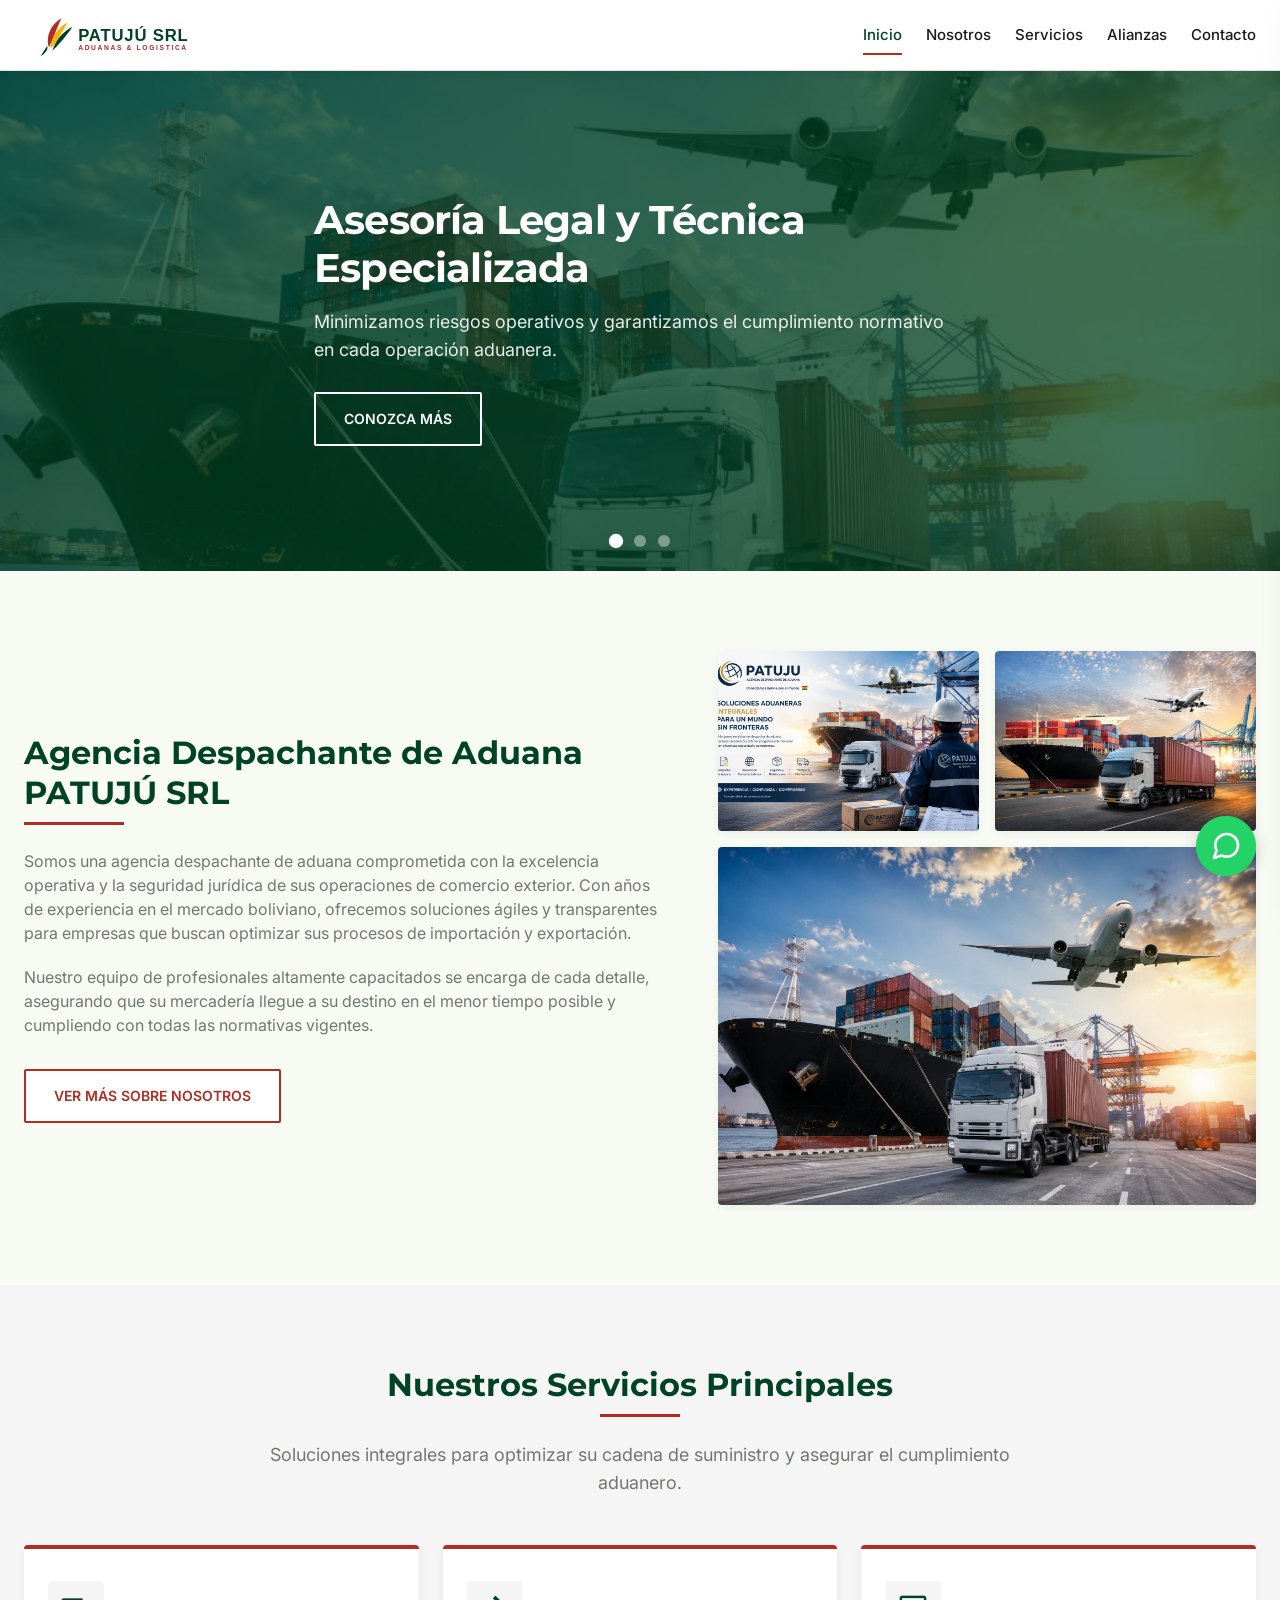
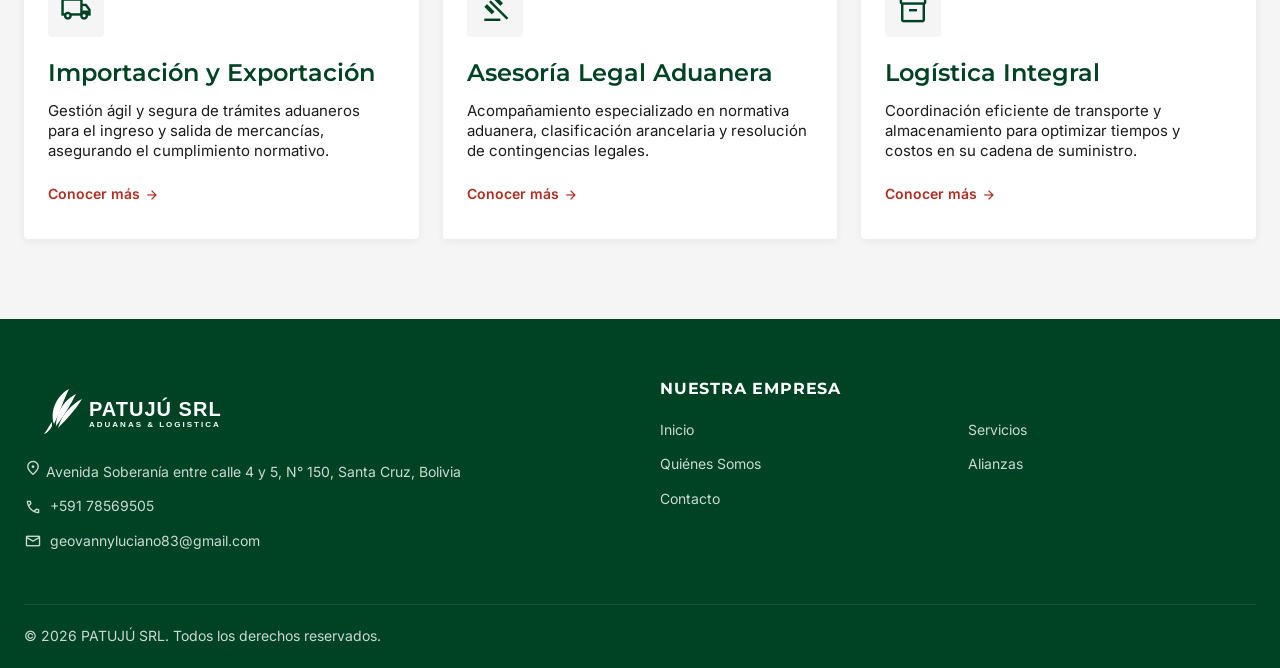
<file: index.html>
<!DOCTYPE html>
<html lang="es">
<head>
  <meta charset="UTF-8">
  <meta name="viewport" content="width=device-width, initial-scale=1.0">
  <title>Agencia Despachante de Aduana PATUJÚ SRL</title>
  <meta name="description" content="Agencia despachante de aduana en Bolivia. Ofrecemos asesoría legal y técnica especializada, trámites de importación y exportación, y logística integral.">
  <link rel="icon" href="assets/logo.svg" type="image/svg+xml">
  <!-- Stylesheets -->
  <link rel="stylesheet" href="css/styles.css">
</head>
<body>

  <!-- Sticky Header -->
  <header class="header-wrapper">
    <div class="container header-container">
      <a href="index.html" class="logo-link" id="header-logo-link">
        <img src="assets/logo.svg" alt="Logo PATUJÚ SRL" class="logo-img">
      </a>
      
      <!-- Desktop Navigation -->
      <nav class="desktop-nav" aria-label="Navegación principal">
        <a href="index.html" class="nav-link active">Inicio</a>
        <a href="nosotros.html" class="nav-link">Nosotros</a>
        <a href="servicios.html" class="nav-link">Servicios</a>
        <a href="alianzas.html" class="nav-link">Alianzas</a>


        <a href="contacto.html" class="nav-link">Contacto</a>
      </nav>

      <!-- Hamburger Button (Mobile) -->
      <button class="hamburger-btn" id="hamburger-btn" aria-label="Abrir menú de navegación" aria-controls="mobile-drawer">
        <span class="material-symbols-outlined">menu</span>
      </button>
    </div>
  </header>

  <!-- Mobile Menu Drawer -->
  <div class="drawer-overlay" id="drawer-overlay"></div>
  <div class="mobile-menu-drawer" id="mobile-drawer" aria-label="Navegación móvil">
    <a href="index.html" class="mobile-nav-link active">Inicio</a>
    <a href="nosotros.html" class="mobile-nav-link">Nosotros</a>
    <a href="servicios.html" class="mobile-nav-link">Servicios</a>
    <a href="alianzas.html" class="mobile-nav-link">Alianzas</a>


    <a href="contacto.html" class="mobile-nav-link">Contacto</a>
  </div>

  <!-- Hero Slider Section -->
  <section class="hero-slider" aria-label="Galería de servicios principales">
    <!-- Slide 1 -->
    <div class="slide active">
      <div class="slide-bg" style="background-image: url('assets/user_img_1.jpg')"></div>
      <div class="slide-overlay"></div>
      <div class="container slide-content">
        <h2 class="headline-xl">Asesoría Legal y Técnica Especializada</h2>
        <p class="body-lg">Minimizamos riesgos operativos y garantizamos el cumplimiento normativo en cada operación aduanera.</p>
        <a href="nosotros.html" class="btn btn-secondary" style="border-color: white; color: white; background: transparent;">CONOZCA MÁS</a>
      </div>
    </div>
    <!-- Slide 2 -->
    <div class="slide">
      <div class="slide-bg" style="background-image: url('assets/user_img_2.jpg')"></div>
      <div class="slide-overlay"></div>
      <div class="container slide-content">
        <h2 class="headline-xl">Despachos Aduaneros Eficientes</h2>
        <p class="body-lg">Optimizamos sus tiempos de importación y exportación en aduana con total seguridad y transparencia.</p>
        <a href="servicios.html" class="btn btn-primary">VER SERVICIOS</a>
      </div>
    </div>
    <!-- Slide 3 -->
    <div class="slide">
      <div class="slide-bg" style="background-image: url('assets/user_img_3.jpg')"></div>
      <div class="slide-overlay"></div>
      <div class="container slide-content">
        <h2 class="headline-xl">Logística Global Sin Fronteras</h2>
        <p class="body-lg">Conectamos el mercado boliviano con los principales puertos internacionales y corredores logísticos.</p>
        <a href="contacto.html" class="btn btn-green">SOLICITAR COTIZACIÓN</a>
      </div>
    </div>

    <!-- Slider Indicator Dots -->
    <div class="slider-dots">
      <span class="dot active" aria-label="Mostrar diapositiva 1"></span>
      <span class="dot" aria-label="Mostrar diapositiva 2"></span>
      <span class="dot" aria-label="Mostrar diapositiva 3"></span>
    </div>
  </section>

  <!-- Welcome Section -->
  <section class="section scroll-fade">
    <div class="container welcome-grid">
      <div class="welcome-text">
        <h2 class="headline-lg">Agencia Despachante de Aduana PATUJÚ SRL</h2>
        <p class="body-md">Somos una agencia despachante de aduana comprometida con la excelencia operativa y la seguridad jurídica de sus operaciones de comercio exterior. Con años de experiencia en el mercado boliviano, ofrecemos soluciones ágiles y transparentes para empresas que buscan optimizar sus procesos de importación y exportación.</p>
        <p class="body-md">Nuestro equipo de profesionales altamente capacitados se encarga de cada detalle, asegurando que su mercadería llegue a su destino en el menor tiempo posible y cumpliendo con todas las normativas vigentes.</p>
        <a href="nosotros.html" class="btn btn-secondary" style="margin-top: 12px;">VER MÁS SOBRE NOSOTROS</a>
      </div>
      <div class="welcome-images">
        <div class="welcome-img-square">
          <img src="assets/user_img_4.jpg" alt="Carga siendo subida por montacargas a camión de transporte">
        </div>
        <div class="welcome-img-square">
          <img src="assets/user_img_5.jpg" alt="Buque de contenedores en puerto aduanero">
        </div>
        <div class="welcome-img-wide">
          <img src="assets/user_img_1.jpg" alt="Avión de carga, buque de contenedores y camiones con logo de Patujú SRL">
        </div>
      </div>
    </div>
  </section>

  <!-- Main Services Cards Section -->
  <section class="section-alt scroll-fade">
    <div class="container">
      <div class="section-header">
        <h2 class="headline-lg">Nuestros Servicios Principales</h2>
        <p class="body-lg" style="margin-top: 8px;">Soluciones integrales para optimizar su cadena de suministro y asegurar el cumplimiento aduanero.</p>
      </div>

      <div class="card-grid">
        <!-- Card 1 -->
        <article class="card">
          <div class="card-icon-container">
            <span class="material-symbols-outlined" style="font-size: 32px;">local_shipping</span>
          </div>
          <h3 class="headline-md card-title">Importación y Exportación</h3>
          <p class="body-sm card-text">Gestión ágil y segura de trámites aduaneros para el ingreso y salida de mercancías, asegurando el cumplimiento normativo.</p>
          <a href="servicios.html#importacion" class="card-link">Conocer más <span class="material-symbols-outlined" style="font-size: 16px; vertical-align: middle;">arrow_forward</span></a>
        </article>

        <!-- Card 2 -->
        <article class="card">
          <div class="card-icon-container">
            <span class="material-symbols-outlined" style="font-size: 32px;">gavel</span>
          </div>
          <h3 class="headline-md card-title">Asesoría Legal Aduanera</h3>
          <p class="body-sm card-text">Acompañamiento especializado en normativa aduanera, clasificación arancelaria y resolución de contingencias legales.</p>
          <a href="servicios.html#asesoria" class="card-link">Conocer más <span class="material-symbols-outlined" style="font-size: 16px; vertical-align: middle;">arrow_forward</span></a>
        </article>

        <!-- Card 3 -->
        <article class="card">
          <div class="card-icon-container">
            <span class="material-symbols-outlined" style="font-size: 32px;">inventory_2</span>
          </div>
          <h3 class="headline-md card-title">Logística Integral</h3>
          <p class="body-sm card-text">Coordinación eficiente de transporte y almacenamiento para optimizar tiempos y costos en su cadena de suministro.</p>
          <a href="servicios.html#logistica" class="card-link">Conocer más <span class="material-symbols-outlined" style="font-size: 16px; vertical-align: middle;">arrow_forward</span></a>
        </article>
      </div>
    </div>
  </section>

  <!-- Footer -->
  <footer class="footer">
    <div class="container">
      <div class="footer-top">
        <div class="footer-info">
          <img src="assets/logo.svg" alt="Logo Blanco PATUJÚ SRL" class="footer-logo">
          <p><a href="https://maps.app.goo.gl/9SG8AZ3uUWmzRQrz8" target="_blank" style="color: inherit; text-decoration: none;" class="hover:underline"><span class="material-symbols-outlined" style="font-size: 18px;">location_on</span> Avenida Soberanía entre calle 4 y 5, N° 150, Santa Cruz, Bolivia</a></p>
          <p><span class="material-symbols-outlined" style="font-size: 18px;">call</span> +591 78569505</p>
          <p><span class="material-symbols-outlined" style="font-size: 18px;">mail</span> geovannyluciano83@gmail.com</p>
        </div>
        <div class="footer-links">
          <h4>Nuestra Empresa</h4>
          <div class="footer-link-grid">
            <a href="index.html" class="footer-link">Inicio</a>
            <a href="servicios.html" class="footer-link">Servicios</a>
            <a href="nosotros.html" class="footer-link">Quiénes Somos</a>
            <a href="alianzas.html" class="footer-link">Alianzas</a>

            <a href="contacto.html" class="footer-link">Contacto</a>
          </div>
        </div>
      </div>
      <div class="footer-bottom">
        <p>&copy; 2026 PATUJÚ SRL. Todos los derechos reservados.</p>
        <div style="display: flex; gap: 20px;">


        </div>
      </div>
    </div>
  </footer>

  <!-- Floating WhatsApp Widget -->
  <a href="https://wa.me/59178569505?text=Hola%20PATUJ%C3%9A%20SRL%2C%20me%20gustar%C3%ADa%20solicitar%20asesor%C3%ADa%20y%20cotizaci%C3%B3n%20para%20mis%20operaciones%20log%C3%ADsticas." target="_blank" class="whatsapp-float" id="whatsapp-btn" aria-label="Contactar por WhatsApp corporativo">
    <div class="whatsapp-pulse"></div>
    <svg xmlns="http://www.w3.org/2000/svg" width="32" height="32" viewBox="0 0 24 24" fill="none" stroke="currentColor" stroke-width="2" stroke-linecap="round" stroke-linejoin="round"><path d="M21 11.5a8.38 8.38 0 0 1-.9 3.8 8.5 8.5 0 0 1-7.6 4.7 8.38 8.38 0 0 1-3.8-.9L3 21l1.9-5.7a8.38 8.38 0 0 1-.9-3.8 8.5 8.5 0 0 1 4.7-7.6 8.38 8.38 0 0 1 3.8-.9h.5a8.48 8.48 0 0 1 8 8v.5z"/></svg>
  </a>

  <!-- JavaScript Files -->
  <script src="js/main.js"></script>
  <script src="js/carousel.js"></script>
</body>
</html>
</file>
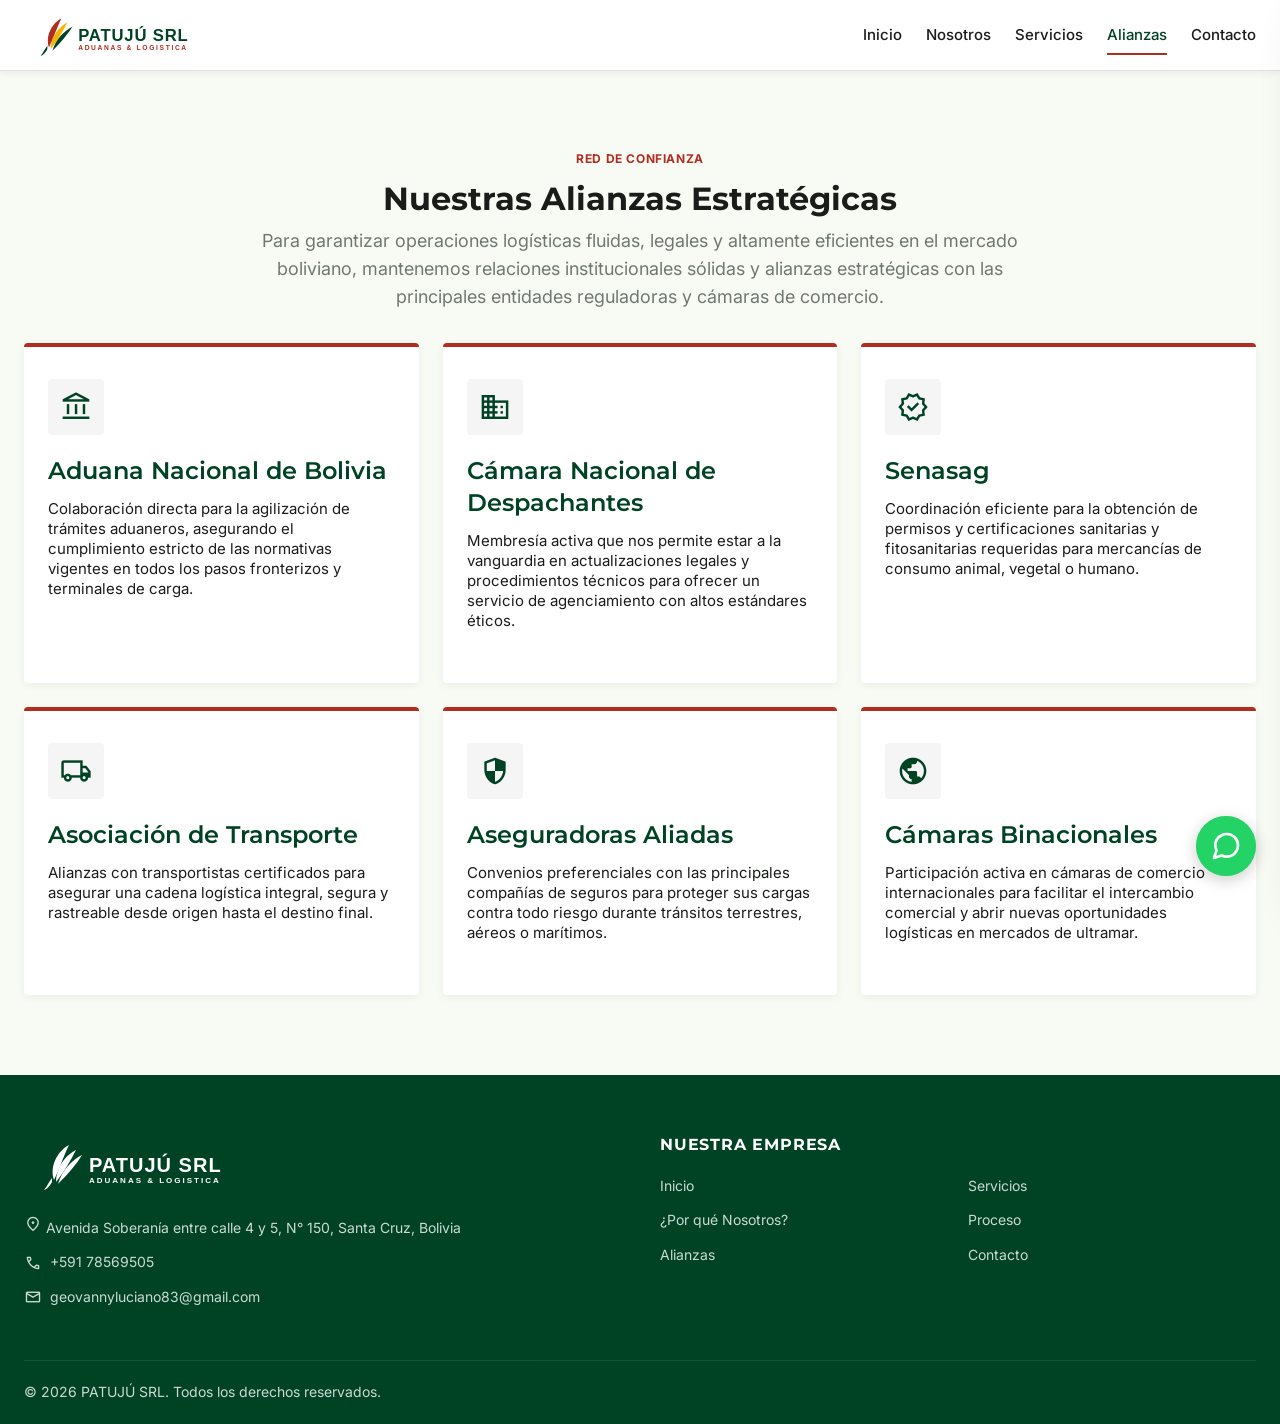
<file: alianzas.html>
<!DOCTYPE html>
<html lang="es">
<head>
  <meta charset="UTF-8">
  <meta name="viewport" content="width=device-width, initial-scale=1.0">
  <title>Agencia Despachante de Aduana PATUJÚ SRL</title>
  <meta name="description" content="Red de confianza de PATUJÚ SRL. Mantenemos relaciones institucionales sólidas con la Aduana Nacional, cámaras de comercio y aseguradoras para su logística en Bolivia.">
  <link rel="icon" href="assets/logo.svg" type="image/svg+xml">
  <!-- Stylesheets -->
  <link rel="stylesheet" href="css/styles.css">
</head>
<body>

  <!-- Sticky Header -->
  <header class="header-wrapper">
    <div class="container header-container">
      <a href="index.html" class="logo-link">
        <img src="assets/logo.svg" alt="Logo PATUJÚ SRL" class="logo-img">
      </a>
      
      <!-- Desktop Navigation -->
      <nav class="desktop-nav" aria-label="Navegación principal">
        <a href="index.html" class="nav-link">Inicio</a>
        <a href="nosotros.html" class="nav-link">Nosotros</a>
        <a href="servicios.html" class="nav-link">Servicios</a>
        <a href="alianzas.html" class="nav-link active">Alianzas</a>


        <a href="contacto.html" class="nav-link">Contacto</a>
      </nav>

      <!-- Hamburger Button (Mobile) -->
      <button class="hamburger-btn" id="hamburger-btn" aria-label="Abrir menú de navegación" aria-controls="mobile-drawer">
        <span class="material-symbols-outlined">menu</span>
      </button>
    </div>
  </header>

  <!-- Mobile Menu Drawer -->
  <div class="drawer-overlay" id="drawer-overlay"></div>
  <div class="mobile-menu-drawer" id="mobile-drawer" aria-label="Navegación móvil">
    <a href="index.html" class="mobile-nav-link">Inicio</a>
    <a href="nosotros.html" class="mobile-nav-link">Nosotros</a>
    <a href="servicios.html" class="mobile-nav-link">Servicios</a>
    <a href="alianzas.html" class="mobile-nav-link active">Alianzas</a>


    <a href="contacto.html" class="mobile-nav-link">Contacto</a>
  </div>

  <!-- Alliances Section -->
  <section class="section scroll-fade">
    <div class="container">
      <div class="section-header" style="margin-bottom: 32px;">
        <span class="label-bold" style="color: var(--secondary); display: block; margin-bottom: 12px; font-weight: 700;">Red de Confianza</span>
        <h1 class="headline-lg">Nuestras Alianzas Estratégicas</h1>
        <p class="body-lg" style="margin-top: 8px;">Para garantizar operaciones logísticas fluidas, legales y altamente eficientes en el mercado boliviano, mantenemos relaciones institucionales sólidas y alianzas estratégicas con las principales entidades reguladoras y cámaras de comercio.</p>
      </div>

      <!-- Alliance Cards Grid (6 items) -->
      <div class="card-grid" style="margin-top: 24px;">
        
        <!-- Card 1: Aduana -->
        <article class="card">
          <div class="card-icon-container">
            <span class="material-symbols-outlined" style="font-size: 32px;">account_balance</span>
          </div>
          <h3 class="headline-md card-title">Aduana Nacional de Bolivia</h3>
          <p class="body-sm card-text">Colaboración directa para la agilización de trámites aduaneros, asegurando el cumplimiento estricto de las normativas vigentes en todos los pasos fronterizos y terminales de carga.</p>
        </article>

        <!-- Card 2: CNDA -->
        <article class="card">
          <div class="card-icon-container">
            <span class="material-symbols-outlined" style="font-size: 32px;">domain</span>
          </div>
          <h3 class="headline-md card-title">Cámara Nacional de Despachantes</h3>
          <p class="body-sm card-text">Membresía activa que nos permite estar a la vanguardia en actualizaciones legales y procedimientos técnicos para ofrecer un servicio de agenciamiento con altos estándares éticos.</p>
        </article>

        <!-- Card 3: Senasag -->
        <article class="card">
          <div class="card-icon-container">
            <span class="material-symbols-outlined" style="font-size: 32px;">verified</span>
          </div>
          <h3 class="headline-md card-title">Senasag</h3>
          <p class="body-sm card-text">Coordinación eficiente para la obtención de permisos y certificaciones sanitarias y fitosanitarias requeridas para mercancías de consumo animal, vegetal o humano.</p>
        </article>

        <!-- Card 4: Transporte -->
        <article class="card">
          <div class="card-icon-container">
            <span class="material-symbols-outlined" style="font-size: 32px;">local_shipping</span>
          </div>
          <h3 class="headline-md card-title">Asociación de Transporte</h3>
          <p class="body-sm card-text">Alianzas con transportistas certificados para asegurar una cadena logística integral, segura y rastreable desde origen hasta el destino final.</p>
        </article>

        <!-- Card 5: Aseguradoras -->
        <article class="card">
          <div class="card-icon-container">
            <span class="material-symbols-outlined" style="font-size: 32px;">security</span>
          </div>
          <h3 class="headline-md card-title">Aseguradoras Aliadas</h3>
          <p class="body-sm card-text">Convenios preferenciales con las principales compañías de seguros para proteger sus cargas contra todo riesgo durante tránsitos terrestres, aéreos o marítimos.</p>
        </article>

        <!-- Card 6: Camaras Binacionales -->
        <article class="card">
          <div class="card-icon-container">
            <span class="material-symbols-outlined" style="font-size: 32px;">public</span>
          </div>
          <h3 class="headline-md card-title">Cámaras Binacionales</h3>
          <p class="body-sm card-text">Participación activa en cámaras de comercio internacionales para facilitar el intercambio comercial y abrir nuevas oportunidades logísticas en mercados de ultramar.</p>
        </article>

      </div>
    </div>
  </section>

  <!-- Footer -->
  <footer class="footer">
    <div class="container">
      <div class="footer-top">
        <div class="footer-info">
          <img src="assets/logo.svg" alt="Logo Blanco PATUJÚ SRL" class="footer-logo">
          <p><a href="https://maps.app.goo.gl/9SG8AZ3uUWmzRQrz8" target="_blank" style="color: inherit; text-decoration: none;" class="hover:underline"><span class="material-symbols-outlined" style="font-size: 18px;">location_on</span> Avenida Soberanía entre calle 4 y 5, N° 150, Santa Cruz, Bolivia</a></p>
          <p><span class="material-symbols-outlined" style="font-size: 18px;">call</span> +591 78569505</p>
          <p><span class="material-symbols-outlined" style="font-size: 18px;">mail</span> geovannyluciano83@gmail.com</p>
        </div>
        <div class="footer-links">
          <h4>Nuestra Empresa</h4>
          <div class="footer-link-grid">
            <a href="index.html" class="footer-link">Inicio</a>
            <a href="servicios.html" class="footer-link">Servicios</a>
            <a href="nosotros.html" class="footer-link">¿Por qué Nosotros?</a>
            <a href="nosotros.html" class="footer-link">Proceso</a>
            <a href="alianzas.html" class="footer-link">Alianzas</a>

            <a href="contacto.html" class="footer-link">Contacto</a>
          </div>
        </div>
      </div>
      <div class="footer-bottom">
        <p>&copy; 2026 PATUJÚ SRL. Todos los derechos reservados.</p>
        <div style="display: flex; gap: 20px;">


        </div>
      </div>
    </div>
  </footer>

  <!-- Floating WhatsApp Widget -->
  <a href="https://wa.me/59178569505?text=Hola%20PATUJ%C3%9A%20SRL%2C%20me%20gustar%C3%ADa%20solicitar%20asesor%C3%ADa%20y%20cotizaci%C3%B3n%20para%20mis%20operaciones%20log%C3%ADsticas." target="_blank" class="whatsapp-float" id="whatsapp-btn" aria-label="Contactar por WhatsApp corporativo">
    <div class="whatsapp-pulse"></div>
    <svg xmlns="http://www.w3.org/2000/svg" width="32" height="32" viewBox="0 0 24 24" fill="none" stroke="currentColor" stroke-width="2" stroke-linecap="round" stroke-linejoin="round"><path d="M21 11.5a8.38 8.38 0 0 1-.9 3.8 8.5 8.5 0 0 1-7.6 4.7 8.38 8.38 0 0 1-3.8-.9L3 21l1.9-5.7a8.38 8.38 0 0 1-.9-3.8 8.5 8.5 0 0 1 4.7-7.6 8.38 8.38 0 0 1 3.8-.9h.5a8.48 8.48 0 0 1 8 8v.5z"/></svg>
  </a>

  <!-- JavaScript Files -->
  <script src="js/main.js"></script>
</body>
</html>
</file>
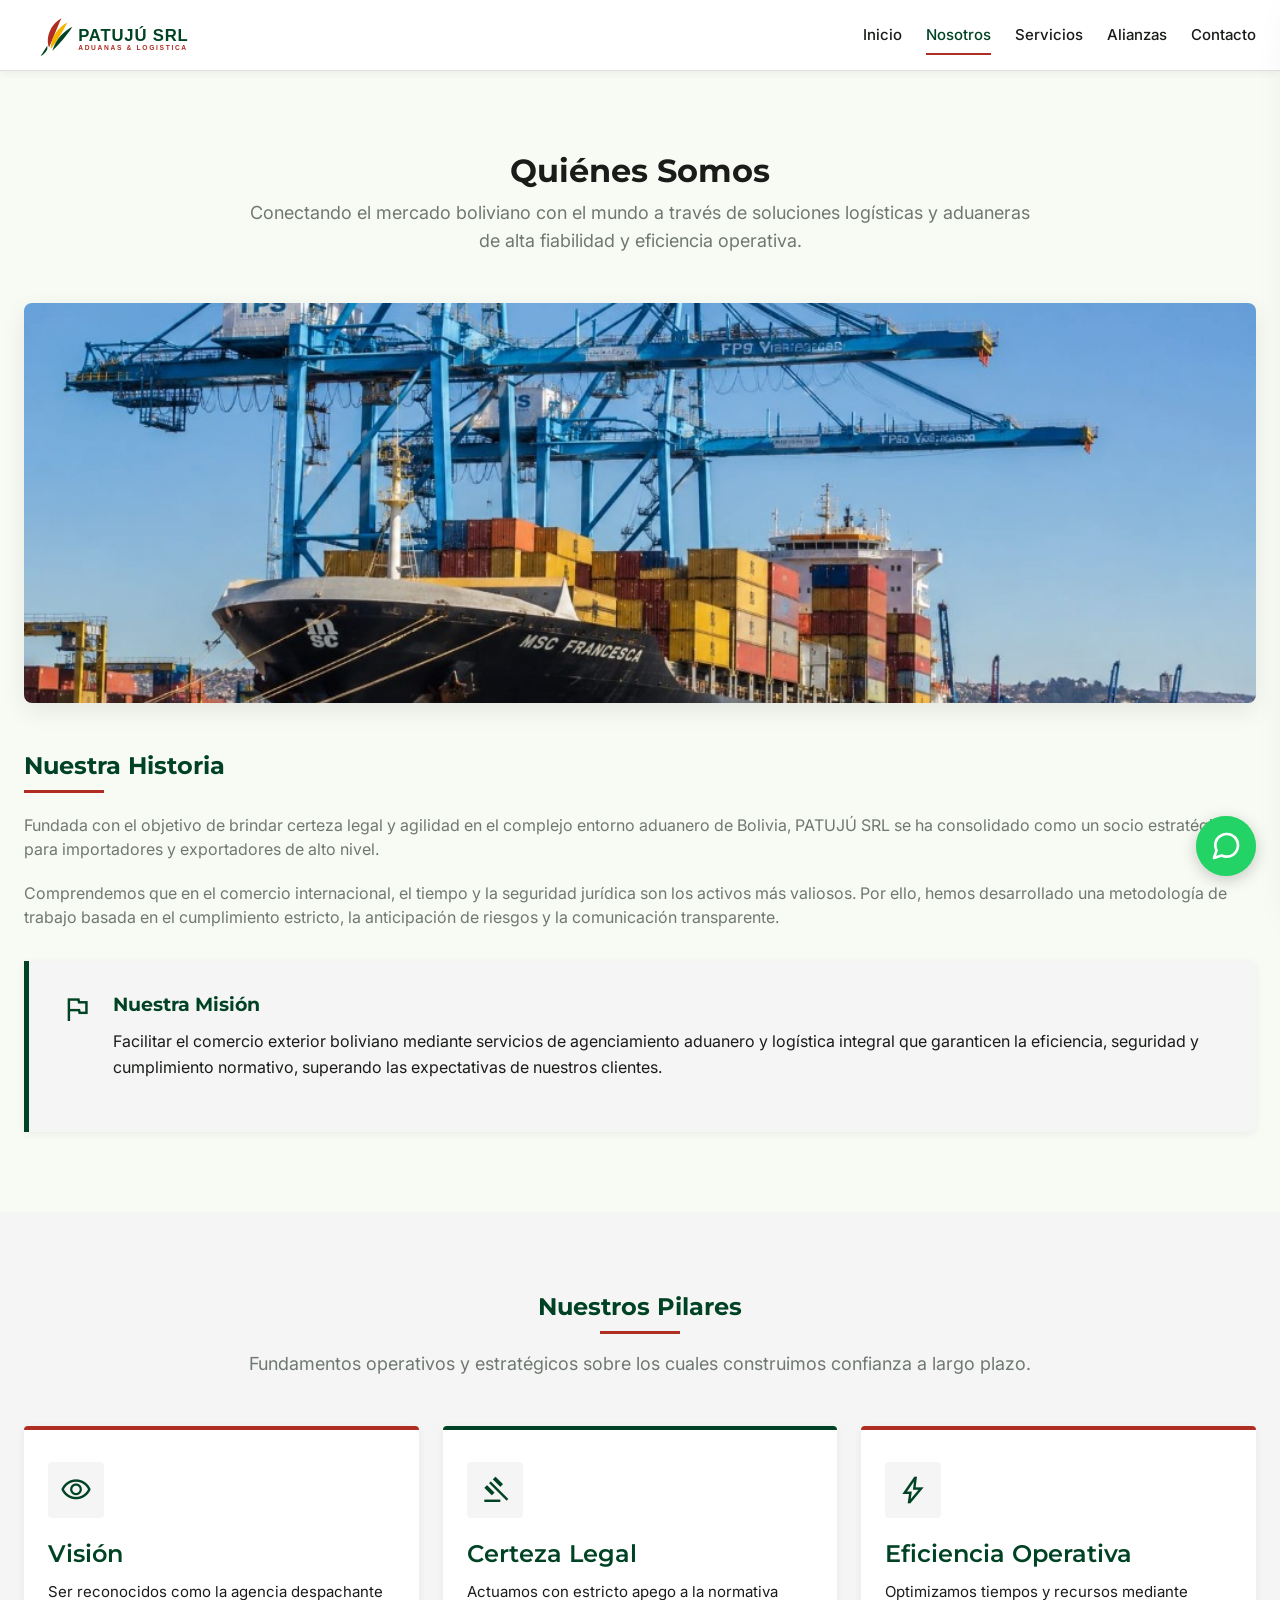
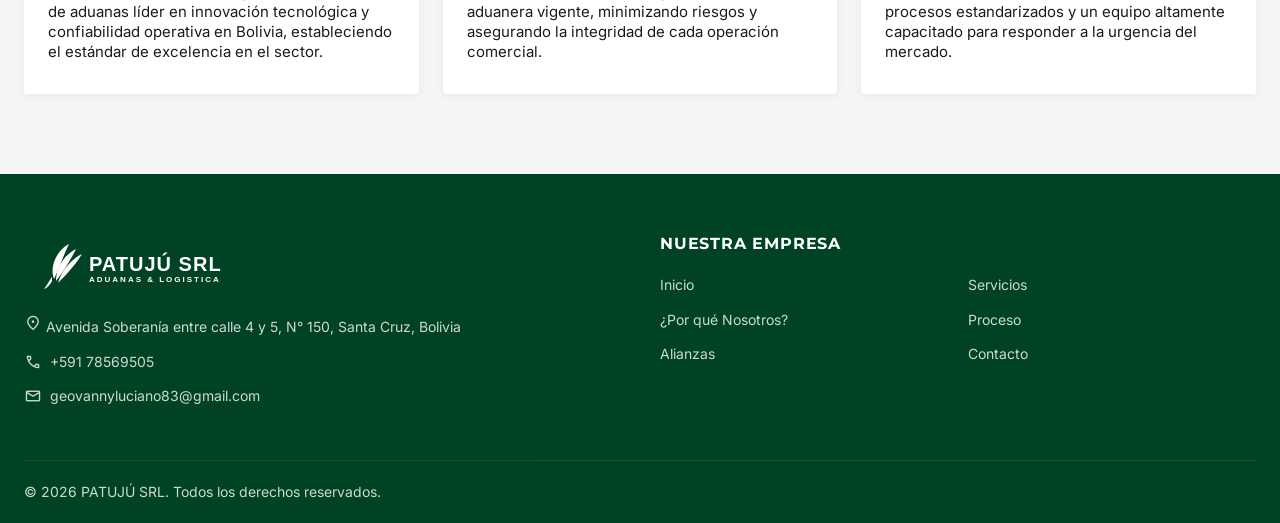
<file: nosotros.html>
<!DOCTYPE html>
<html lang="es">
<head>
  <meta charset="UTF-8">
  <meta name="viewport" content="width=device-width, initial-scale=1.0">
  <title>Agencia Despachante de Aduana PATUJÚ SRL</title>
  <meta name="description" content="Conozca la historia, misión, visión y pilares fundamentales de PATUJÚ SRL. Brindamos certeza legal y eficiencia operativa en aduanas bolivianas.">
  <link rel="icon" href="assets/logo.svg" type="image/svg+xml">
  <!-- Stylesheets -->
  <link rel="stylesheet" href="css/styles.css">
</head>
<body>

  <!-- Sticky Header -->
  <header class="header-wrapper">
    <div class="container header-container">
      <a href="index.html" class="logo-link">
        <img src="assets/logo.svg" alt="Logo PATUJÚ SRL" class="logo-img">
      </a>
      
      <!-- Desktop Navigation -->
      <nav class="desktop-nav" aria-label="Navegación principal">
        <a href="index.html" class="nav-link">Inicio</a>
        <a href="nosotros.html" class="nav-link active">Nosotros</a>
        <a href="servicios.html" class="nav-link">Servicios</a>
        <a href="alianzas.html" class="nav-link">Alianzas</a>


        <a href="contacto.html" class="nav-link">Contacto</a>
      </nav>

      <!-- Hamburger Button (Mobile) -->
      <button class="hamburger-btn" id="hamburger-btn" aria-label="Abrir menú de navegación" aria-controls="mobile-drawer">
        <span class="material-symbols-outlined">menu</span>
      </button>
    </div>
  </header>

  <!-- Mobile Menu Drawer -->
  <div class="drawer-overlay" id="drawer-overlay"></div>
  <div class="mobile-menu-drawer" id="mobile-drawer" aria-label="Navegación móvil">
    <a href="index.html" class="mobile-nav-link">Inicio</a>
    <a href="nosotros.html" class="mobile-nav-link active">Nosotros</a>
    <a href="servicios.html" class="mobile-nav-link">Servicios</a>
    <a href="alianzas.html" class="mobile-nav-link">Alianzas</a>


    <a href="contacto.html" class="mobile-nav-link">Contacto</a>
  </div>

  <!-- About Us Section -->
  <section class="section scroll-fade">
    <div class="container">
      <div class="section-header">
        <h1 class="headline-lg">Quiénes Somos</h1>
        <p class="body-lg" style="margin-top: 8px;">Conectando el mercado boliviano con el mundo a través de soluciones logísticas y aduaneras de alta fiabilidad y eficiencia operativa.</p>
      </div>

      <!-- Hero Image -->
      <img src="assets/user_img_3.jpg" alt="Flota de transporte terrestre con avión y buque de carga en el fondo" class="about-hero-img">

      <!-- History & Mission Grid -->
      <div style="margin-top: 48px;" class="history-section">
        <h2>Nuestra Historia</h2>
        <p class="body-md">Fundada con el objetivo de brindar certeza legal y agilidad en el complejo entorno aduanero de Bolivia, PATUJÚ SRL se ha consolidado como un socio estratégico para importadores y exportadores de alto nivel.</p>
        <p class="body-md">Comprendemos que en el comercio internacional, el tiempo y la seguridad jurídica son los activos más valiosos. Por ello, hemos desarrollado una metodología de trabajo basada en el cumplimiento estricto, la anticipación de riesgos y la comunicación transparente.</p>

        <!-- Mission Container Box -->
        <div class="mission-box">
          <span class="material-symbols-outlined mission-icon">flag</span>
          <div class="mission-content">
            <h3>Nuestra Misión</h3>
            <p>Facilitar el comercio exterior boliviano mediante servicios de agenciamiento aduanero y logística integral que garanticen la eficiencia, seguridad y cumplimiento normativo, superando las expectativas de nuestros clientes.</p>
          </div>
        </div>
      </div>
    </div>
  </section>

  <!-- Pilares Corporativos -->
  <section class="section-alt scroll-fade">
    <div class="container">
      <div class="section-header">
        <h2>Nuestros Pilares</h2>
        <p class="body-lg">Fundamentos operativos y estratégicos sobre los cuales construimos confianza a largo plazo.</p>
      </div>

      <div class="card-grid">
        <!-- Pillar 1: Vision -->
        <article class="card pilar-card-vision">
          <div class="card-icon-container">
            <span class="material-symbols-outlined" style="font-size: 32px;">visibility</span>
          </div>
          <h3 class="headline-md card-title">Visión</h3>
          <p class="body-sm card-text" style="margin-bottom: 0;">Ser reconocidos como la agencia despachante de aduanas líder en innovación tecnológica y confiabilidad operativa en Bolivia, estableciendo el estándar de excelencia en el sector.</p>
        </article>

        <!-- Pillar 2: Certeza Legal -->
        <article class="card pilar-card-legal">
          <div class="card-icon-container" style="color: var(--primary);">
            <span class="material-symbols-outlined" style="font-size: 32px;">gavel</span>
          </div>
          <h3 class="headline-md card-title">Certeza Legal</h3>
          <p class="body-sm card-text" style="margin-bottom: 0;">Actuamos con estricto apego a la normativa aduanera vigente, minimizando riesgos y asegurando la integridad de cada operación comercial.</p>
        </article>

        <!-- Pillar 3: Eficiencia Operativa -->
        <article class="card pilar-card-efficiency">
          <div class="card-icon-container">
            <span class="material-symbols-outlined" style="font-size: 32px;">bolt</span>
          </div>
          <h3 class="headline-md card-title">Eficiencia Operativa</h3>
          <p class="body-sm card-text" style="margin-bottom: 0;">Optimizamos tiempos y recursos mediante procesos estandarizados y un equipo altamente capacitado para responder a la urgencia del mercado.</p>
        </article>
      </div>
    </div>
  </section>

  <!-- Footer -->
  <footer class="footer">
    <div class="container">
      <div class="footer-top">
        <div class="footer-info">
          <img src="assets/logo.svg" alt="Logo Blanco PATUJÚ SRL" class="footer-logo">
          <p><a href="https://maps.app.goo.gl/9SG8AZ3uUWmzRQrz8" target="_blank" style="color: inherit; text-decoration: none;" class="hover:underline"><span class="material-symbols-outlined" style="font-size: 18px;">location_on</span> Avenida Soberanía entre calle 4 y 5, N° 150, Santa Cruz, Bolivia</a></p>
          <p><span class="material-symbols-outlined" style="font-size: 18px;">call</span> +591 78569505</p>
          <p><span class="material-symbols-outlined" style="font-size: 18px;">mail</span> geovannyluciano83@gmail.com</p>
        </div>
        <div class="footer-links">
          <h4>Nuestra Empresa</h4>
          <div class="footer-link-grid">
            <a href="index.html" class="footer-link">Inicio</a>
            <a href="servicios.html" class="footer-link">Servicios</a>
            <a href="nosotros.html" class="footer-link">¿Por qué Nosotros?</a>
            <a href="nosotros.html" class="footer-link">Proceso</a>
            <a href="alianzas.html" class="footer-link">Alianzas</a>

            <a href="contacto.html" class="footer-link">Contacto</a>
          </div>
        </div>
      </div>
      <div class="footer-bottom">
        <p>&copy; 2026 PATUJÚ SRL. Todos los derechos reservados.</p>
        <div style="display: flex; gap: 20px;">


        </div>
      </div>
    </div>
  </footer>

  <!-- Floating WhatsApp Widget -->
  <a href="https://wa.me/59178569505?text=Hola%20PATUJ%C3%9A%20SRL%2C%20me%20gustar%C3%ADa%20solicitar%20asesor%C3%ADa%20y%20cotizaci%C3%B3n%20para%20mis%20operaciones%20log%C3%ADsticas." target="_blank" class="whatsapp-float" id="whatsapp-btn" aria-label="Contactar por WhatsApp corporativo">
    <div class="whatsapp-pulse"></div>
    <svg xmlns="http://www.w3.org/2000/svg" width="32" height="32" viewBox="0 0 24 24" fill="none" stroke="currentColor" stroke-width="2" stroke-linecap="round" stroke-linejoin="round"><path d="M21 11.5a8.38 8.38 0 0 1-.9 3.8 8.5 8.5 0 0 1-7.6 4.7 8.38 8.38 0 0 1-3.8-.9L3 21l1.9-5.7a8.38 8.38 0 0 1-.9-3.8 8.5 8.5 0 0 1 4.7-7.6 8.38 8.38 0 0 1 3.8-.9h.5a8.48 8.48 0 0 1 8 8v.5z"/></svg>
  </a>

  <!-- JavaScript Files -->
  <script src="js/main.js"></script>
</body>
</html>
</file>
<file: css/styles.css>
/* 
   Logistics Prestige - PATUJU SRL aduanas
   Main Stylesheet
*/

@import url('https://fonts.googleapis.com/css2?family=Inter:wght@400;500;600;700&family=Montserrat:wght@500;600;700;800&display=swap');
@import url('https://fonts.googleapis.com/css2?family=Material+Symbols+Outlined:opsz,wght,FILL,GRAD@20..48,100..700,0..1,-50..200');

:root {
  /* Colors */
  --primary: #004324;
  --on-primary: #ffffff;
  --primary-container: #1a5c38;
  --on-primary-container: #90D2A5;
  --secondary: #b02d21;
  --on-secondary: #ffffff;
  --secondary-container: #fc6451;
  --on-secondary-container: #650001;
  --tertiary: #293b4d;
  --on-tertiary: #ffffff;
  --tertiary-container: #405265;
  --on-tertiary-container: #b2c5dc;
  
  --background: #f8faf4;
  --on-background: #191c19;
  
  --surface: #ffffff;
  --on-surface: #191c19;
  --surface-light: #F5F5F5;
  --surface-container: #ecefe9;
  --surface-container-high: #e6e9e3;
  --surface-container-highest: #e1e3de;
  --surface-dim: #d8dbd5;
  
  --outline: #707971;
  --border-subtle: #E0E0E0;
  --error: #ba1a1a;
  
  /* Typography Families */
  --font-display: 'Montserrat', sans-serif;
  --font-body: 'Inter', sans-serif;
  
  /* Shapes & Radius */
  --radius-xs: 2px; /* 0.125rem - buttons/inputs */
  --radius-sm: 4px; /* 0.25rem */
  --radius-md: 8px; /* 0.5rem - cards */
  --radius-lg: 12px; /* 0.75rem */
  --radius-full: 9999px;
  
  /* Spacing & Layout */
  --container-max: 1280px;
  --section-padding: 80px;
  --gutter: 24px;
  
  /* Shadows */
  --shadow-sm: 0 2px 8px rgba(0, 0, 0, 0.06);
  --shadow-md: 0 8px 24px rgba(0, 0, 0, 0.08);
  --shadow-lg: 0 16px 40px rgba(0, 0, 0, 0.12);
  
  /* Transitions */
  --transition-smooth: all 0.3s cubic-bezier(0.25, 0.8, 0.25, 1);
  --transition-fast: all 0.15s ease;
}

/* Base Reset */
*, *::before, *::after {
  box-sizing: border-box;
  margin: 0;
  padding: 0;
}

body {
  font-family: var(--font-body);
  background-color: var(--background);
  color: var(--on-background);
  line-height: 1.6;
  overflow-x: hidden;
  -webkit-font-smoothing: antialiased;
}

a {
  color: inherit;
  text-decoration: none;
  transition: var(--transition-fast);
}

img {
  max-width: 100%;
  height: auto;
  display: block;
}

/* Typography Utility Classes */
h1, h2, h3, h4, h5, h6 {
  font-family: var(--font-display);
  font-weight: 700;
  line-height: 1.25;
}

.headline-xl {
  font-size: 48px;
  line-height: 56px;
  letter-spacing: -0.02em;
}

.headline-lg {
  font-size: 32px;
  line-height: 40px;
}

.headline-md {
  font-size: 24px;
  line-height: 32px;
  font-weight: 600;
}

.body-lg {
  font-size: 18px;
  line-height: 28px;
}

.body-md {
  font-size: 16px;
  line-height: 24px;
}

.body-sm {
  font-size: 14px;
  line-height: 20px;
}

.label-bold {
  font-size: 12px;
  font-weight: 600;
  line-height: 16px;
  letter-spacing: 0.05em;
  text-transform: uppercase;
}

.label-xs {
  font-size: 10px;
  font-weight: 700;
  line-height: 12px;
  letter-spacing: 0.1em;
  text-transform: uppercase;
}

/* Layout Utilities */
.container {
  width: 100%;
  max-width: var(--container-max);
  margin: 0 auto;
  padding: 0 var(--gutter);
}

.section {
  padding: var(--section-padding) 0;
}

.section-alt {
  background-color: var(--surface-light);
  padding: var(--section-padding) 0;
}

/* Sticky Header */
.header-wrapper {
  position: sticky;
  top: 0;
  background-color: var(--surface);
  border-bottom: 1px solid var(--border-subtle);
  z-index: 1000;
  box-shadow: var(--shadow-sm);
  transition: var(--transition-smooth);
}

.header-container {
  display: flex;
  align-items: center;
  justify-content: space-between;
  height: 70px;
}

.logo-link {
  display: flex;
  align-items: center;
}

.logo-img {
  height: 50px;
  width: auto;
}

/* Desktop Nav */
.desktop-nav {
  display: flex;
  gap: 24px;
}

.nav-link {
  font-family: var(--font-body);
  font-weight: 500;
  font-size: 15px;
  color: var(--on-surface-variant);
  position: relative;
  padding: 8px 0;
}

.nav-link:hover, .nav-link.active {
  color: var(--primary);
}

.nav-link.active::after {
  content: '';
  position: absolute;
  bottom: 0;
  left: 0;
  width: 100%;
  height: 2px;
  background-color: var(--secondary);
}

/* Hamburger & Mobile Menu Drawer */
.hamburger-btn {
  display: none;
  background: none;
  border: none;
  cursor: pointer;
  color: var(--primary);
  font-size: 32px;
  z-index: 1002;
  align-items: center;
  justify-content: center;
}

.mobile-menu-drawer {
  position: fixed;
  top: 0;
  right: -300px;
  width: 280px;
  height: 100%;
  background-color: var(--surface);
  box-shadow: var(--shadow-lg);
  z-index: 1001;
  padding: 80px 24px 24px 24px;
  display: flex;
  flex-direction: column;
  gap: 20px;
  transition: right 0.3s cubic-bezier(0.25, 0.8, 0.25, 1);
}

.mobile-menu-drawer.open {
  right: 0;
}

.mobile-nav-link {
  font-family: var(--font-display);
  font-size: 18px;
  font-weight: 600;
  color: var(--on-surface);
  padding: 12px 0;
  border-bottom: 1px solid var(--surface-container);
}

.mobile-nav-link.active {
  color: var(--primary);
  border-left: 4px solid var(--secondary);
  padding-left: 12px;
}

.drawer-overlay {
  position: fixed;
  top: 0;
  left: 0;
  width: 100%;
  height: 100%;
  background-color: rgba(0,0,0,0.5);
  opacity: 0;
  visibility: hidden;
  z-index: 1000;
  transition: var(--transition-smooth);
}

.drawer-overlay.visible {
  opacity: 1;
  visibility: visible;
}

/* Buttons */
.btn {
  display: inline-flex;
  align-items: center;
  justify-content: center;
  gap: 8px;
  font-family: var(--font-body);
  font-weight: 600;
  font-size: 14px;
  padding: 14px 28px;
  border-radius: var(--radius-xs); /* 2px */
  cursor: pointer;
  transition: var(--transition-fast);
  border: none;
}

.btn:active {
  transform: scale(0.97);
}

.btn-primary {
  background-color: var(--secondary);
  color: var(--on-secondary);
}

.btn-primary:hover {
  background-color: #8c2016;
}

.btn-secondary {
  background-color: var(--surface);
  color: var(--secondary);
  border: 2px solid var(--secondary);
}

.btn-secondary:hover {
  background-color: var(--secondary);
  color: var(--on-secondary);
}

.btn-white {
  background-color: var(--surface);
  color: var(--secondary);
  border: 1px solid var(--border-subtle);
}

.btn-white:hover {
  background-color: var(--surface-light);
}

.btn-green {
  background-color: var(--primary);
  color: var(--on-primary);
}

.btn-green:hover {
  background-color: #002d18;
}

/* Cards & Section Containers */
.card-grid {
  display: grid;
  grid-template-columns: repeat(auto-fit, minmax(300px, 1fr));
  gap: var(--gutter);
  margin-top: 32px;
}

.card {
  background-color: var(--surface);
  border-radius: var(--radius-sm);
  box-shadow: var(--shadow-sm);
  border-top: 4px solid var(--secondary); /* Folder tab design */
  padding: 32px 24px;
  transition: var(--transition-smooth);
  position: relative;
}

.card:hover {
  transform: translateY(-5px);
  box-shadow: var(--shadow-md);
}

.card-icon-container {
  display: inline-flex;
  background-color: var(--surface-light);
  color: var(--primary);
  padding: 12px;
  border-radius: var(--radius-sm);
  margin-bottom: 20px;
}

.card-title {
  margin-bottom: 12px;
  color: var(--primary);
}

.card-text {
  color: var(--on-surface-variant);
  font-size: 15px;
  margin-bottom: 20px;
}

.card-link {
  color: var(--secondary);
  font-weight: 600;
  font-size: 14px;
  display: inline-flex;
  align-items: center;
  gap: 4px;
}

.card-link:hover {
  color: #8c2016;
}

/* Process Steps Component */
.process-timeline {
  display: flex;
  justify-content: space-between;
  position: relative;
  margin-top: 40px;
}

.process-timeline::before {
  content: '';
  position: absolute;
  top: 25px;
  left: 0;
  right: 0;
  height: 2px;
  background-color: var(--surface-container-highest);
  z-index: 1;
}

.process-step {
  display: flex;
  flex-direction: column;
  align-items: center;
  position: relative;
  z-index: 2;
  flex: 1;
  text-align: center;
  padding: 0 16px;
}

.process-num {
  width: 50px;
  height: 50px;
  border-radius: var(--radius-full);
  background-color: var(--secondary);
  color: var(--on-secondary);
  font-weight: 700;
  font-size: 18px;
  display: flex;
  align-items: center;
  justify-content: center;
  box-shadow: var(--shadow-sm);
  margin-bottom: 16px;
}

.process-title {
  font-family: var(--font-display);
  font-size: 16px;
  font-weight: 600;
  color: var(--primary);
  margin-bottom: 8px;
}

.process-desc {
  font-size: 14px;
  color: var(--outline);
}

/* Headings styles */
.section-header {
  text-align: center;
  max-width: 800px;
  margin: 0 auto 48px auto;
}

.section-header h2 {
  color: var(--primary);
  margin-bottom: 16px;
  position: relative;
  display: inline-block;
  padding-bottom: 12px;
}

.section-header h2::after {
  content: '';
  position: absolute;
  bottom: 0;
  left: 50%;
  transform: translateX(-50%);
  width: 80px;
  height: 3px;
  background-color: var(--secondary);
}

.section-header p {
  color: var(--outline);
}

/* Footer */
.footer {
  background-color: var(--primary);
  color: var(--on-primary);
  padding: 60px 0 20px 0;
}

.footer-top {
  display: grid;
  grid-template-columns: repeat(auto-fit, minmax(250px, 1fr));
  gap: 40px;
  margin-bottom: 40px;
}

.footer-logo {
  height: 60px;
  filter: brightness(0) invert(1);
  margin-bottom: 20px;
}

.footer-info p {
  font-size: 14px;
  opacity: 0.8;
  margin-bottom: 12px;
  display: flex;
  align-items: center;
  gap: 8px;
}

.footer-links h4 {
  font-size: 16px;
  margin-bottom: 20px;
  font-family: var(--font-display);
  letter-spacing: 0.05em;
  text-transform: uppercase;
}

.footer-link-grid {
  display: grid;
  grid-template-columns: 1fr 1fr;
  gap: 12px 20px;
}

.footer-link {
  font-size: 14px;
  opacity: 0.8;
}

.footer-link:hover {
  opacity: 1;
  color: var(--on-primary-container);
  padding-left: 4px;
}

.footer-bottom {
  border-top: 1px solid rgba(255,255,255,0.1);
  padding-top: 20px;
  display: flex;
  justify-content: space-between;
  align-items: center;
  flex-wrap: wrap;
  gap: 16px;
  font-size: 14px;
  opacity: 0.8;
}

/* Floating WhatsApp Button */
.whatsapp-float {
  position: fixed;
  bottom: 24px;
  right: 24px;
  width: 60px;
  height: 60px;
  background-color: #25d366;
  border-radius: var(--radius-full);
  display: flex;
  align-items: center;
  justify-content: center;
  color: white;
  font-size: 36px;
  box-shadow: 0 4px 16px rgba(0,0,0,0.2);
  z-index: 999;
  transition: var(--transition-smooth);
}

.whatsapp-float:hover {
  transform: translateY(-5px) scale(1.05);
  box-shadow: 0 8px 24px rgba(0,0,0,0.3);
}

.whatsapp-pulse {
  position: absolute;
  width: 100%;
  height: 100%;
  border-radius: var(--radius-full);
  background-color: #25d366;
  opacity: 0.5;
  z-index: -1;
  animation: pulse 2s infinite;
}

@keyframes pulse {
  0% {
    transform: scale(1);
    opacity: 0.5;
  }
  100% {
    transform: scale(1.5);
    opacity: 0;
  }
}

/* Slider Hero CSS (Home) */
.hero-slider {
  position: relative;
  height: 500px;
  overflow: hidden;
  background-color: var(--primary);
}

.slide {
  position: absolute;
  top: 0;
  left: 0;
  width: 100%;
  height: 100%;
  opacity: 0;
  transition: opacity 0.8s ease-in-out;
  display: flex;
  align-items: center;
  z-index: 1;
}

.slide.active {
  opacity: 1;
  z-index: 2;
}

.slide-bg {
  position: absolute;
  top: 0;
  left: 0;
  width: 100%;
  height: 100%;
  background-size: cover;
  background-position: center;
}

.slide-overlay {
  position: absolute;
  top: 0;
  left: 0;
  width: 100%;
  height: 100%;
  background-color: rgba(0, 67, 36, 0.75); /* 75% Green Overlay */
}

.slide-content {
  position: relative;
  z-index: 3;
  color: white;
  max-width: 700px;
  padding: 0 24px;
}

.slide-content h2 {
  font-size: 40px;
  line-height: 48px;
  margin-bottom: 16px;
  font-family: var(--font-display);
}

.slide-content p {
  font-size: 18px;
  margin-bottom: 28px;
  opacity: 0.9;
}

.slider-dots {
  position: absolute;
  bottom: 24px;
  left: 50%;
  transform: translateX(-50%);
  z-index: 10;
  display: flex;
  gap: 12px;
}

.dot {
  width: 12px;
  height: 12px;
  border-radius: var(--radius-full);
  background-color: rgba(255,255,255,0.4);
  cursor: pointer;
  transition: var(--transition-fast);
}

.dot.active {
  background-color: white;
  transform: scale(1.2);
}

/* Welcome Grid (Home) */
.welcome-grid {
  display: grid;
  grid-template-columns: 1.2fr 1fr;
  gap: 48px;
  align-items: center;
}

.welcome-images {
  display: grid;
  grid-template-columns: 1fr 1fr;
  gap: 16px;
}

.welcome-img-wide {
  grid-column: span 2;
  border-radius: var(--radius-sm);
  overflow: hidden;
  box-shadow: var(--shadow-sm);
}

.welcome-img-square {
  border-radius: var(--radius-sm);
  overflow: hidden;
  box-shadow: var(--shadow-sm);
  height: 180px;
}

.welcome-img-square img, .welcome-img-wide img {
  width: 100%;
  height: 100%;
  object-fit: cover;
  transition: var(--transition-smooth);
}

.welcome-img-square:hover img, .welcome-img-wide:hover img {
  transform: scale(1.05);
}

.welcome-text h2 {
  color: var(--primary);
  margin-bottom: 24px;
  position: relative;
  padding-bottom: 12px;
}

.welcome-text h2::after {
  content: '';
  position: absolute;
  bottom: 0;
  left: 0;
  width: 100px;
  height: 3px;
  background-color: var(--secondary);
}

.welcome-text p {
  color: var(--outline);
  margin-bottom: 20px;
}

/* Services detailed page layouts */
.services-list {
  display: flex;
  flex-direction: column;
  gap: var(--section-padding);
}

.service-item-row {
  display: flex;
  gap: 48px;
  align-items: center;
}

.service-item-row:nth-child(even) {
  flex-direction: row-reverse;
}

.service-item-image {
  flex: 1;
  border-radius: var(--radius-md);
  overflow: hidden;
  box-shadow: var(--shadow-md);
  height: 350px;
}

.service-item-image img {
  width: 100%;
  height: 100%;
  object-fit: cover;
}

.service-item-content {
  flex: 1.2;
}

.service-icon-box {
  display: inline-flex;
  background-color: var(--primary);
  color: white;
  padding: 12px;
  border-radius: var(--radius-xs);
  margin-bottom: 16px;
}

.service-item-title {
  color: var(--primary);
  margin-bottom: 16px;
  font-size: 28px;
}

.service-item-desc {
  color: var(--outline);
  margin-bottom: 24px;
}

.service-item-bullets {
  list-style: none;
  display: grid;
  grid-template-columns: 1fr;
  gap: 12px;
}

.service-item-bullets li {
  display: flex;
  align-items: center;
  gap: 8px;
  font-size: 15px;
  color: var(--on-surface);
}

.bullet-check {
  color: var(--secondary);
  font-size: 20px;
}

/* Call to Action Container */
.cta-banner {
  background-color: var(--primary);
  color: white;
  text-align: center;
  padding: 60px var(--gutter);
  border-radius: var(--radius-md);
  box-shadow: var(--shadow-md);
}

.cta-banner h3 {
  font-size: 32px;
  margin-bottom: 16px;
}

.cta-banner p {
  max-width: 700px;
  margin: 0 auto 28px auto;
  opacity: 0.9;
}

/* About Us styles */
.about-hero-img {
  width: 100%;
  height: 400px;
  object-fit: cover;
  border-radius: var(--radius-md);
  box-shadow: var(--shadow-md);
  margin-bottom: 40px;
}

.history-section h2 {
  color: var(--primary);
  margin-bottom: 20px;
  position: relative;
  padding-bottom: 12px;
}

.history-section h2::after {
  content: '';
  position: absolute;
  bottom: 0;
  left: 0;
  width: 80px;
  height: 3px;
  background-color: var(--secondary);
}

.history-section p {
  color: var(--outline);
  margin-bottom: 20px;
}

.mission-box {
  background-color: var(--surface-light);
  border-left: 5px solid var(--primary);
  padding: 32px;
  border-radius: 0 var(--radius-md) var(--radius-md) 0;
  margin-top: 32px;
  display: flex;
  gap: 20px;
  align-items: flex-start;
  box-shadow: var(--shadow-sm);
}

.mission-icon {
  font-size: 32px;
  color: var(--primary);
}

.mission-content h3 {
  color: var(--primary);
  margin-bottom: 12px;
}

.mission-content p {
  font-size: 16px;
  color: var(--on-surface-variant);
  line-height: 26px;
}

.pilar-card-vision {
  border-top: 4px solid var(--secondary);
}

.pilar-card-legal {
  border-top: 4px solid var(--primary);
}

.pilar-card-efficiency {
  border-top: 4px solid var(--secondary);
}

/* News page layout */
.news-layout {
  display: flex;
  flex-direction: column;
  gap: 40px;
}

.news-main-card {
  position: relative;
  height: 380px;
  border-radius: var(--radius-md);
  overflow: hidden;
  box-shadow: var(--shadow-md);
}

.news-main-bg {
  position: absolute;
  top: 0;
  left: 0;
  width: 100%;
  height: 100%;
  background-size: cover;
  background-position: center;
  transition: var(--transition-smooth);
}

.news-main-card:hover .news-main-bg {
  transform: scale(1.03);
}

.news-main-overlay {
  position: absolute;
  top: 0;
  left: 0;
  width: 100%;
  height: 100%;
  background: linear-gradient(to top, rgba(0, 67, 36, 0.9) 20%, rgba(0, 0, 0, 0.3) 100%);
  display: flex;
  flex-direction: column;
  justify-content: flex-end;
  padding: 40px;
  color: white;
  z-index: 2;
}

.news-badge {
  background-color: var(--secondary);
  color: white;
  padding: 4px 10px;
  font-size: 11px;
  font-weight: 700;
  border-radius: var(--radius-xs);
  align-self: flex-start;
  margin-bottom: 16px;
  text-transform: uppercase;
}

.news-main-title {
  font-size: 32px;
  margin-bottom: 12px;
  font-family: var(--font-display);
}

.news-main-meta {
  display: flex;
  gap: 20px;
  font-size: 14px;
  opacity: 0.8;
}

.news-grid {
  display: grid;
  grid-template-columns: repeat(auto-fill, minmax(320px, 1fr));
  gap: var(--gutter);
}

.news-card {
  background-color: var(--surface);
  border-radius: var(--radius-md);
  box-shadow: var(--shadow-sm);
  overflow: hidden;
  display: flex;
  flex-direction: column;
  transition: var(--transition-smooth);
  border: 1px solid var(--border-subtle);
}

.news-card:hover {
  transform: translateY(-5px);
  box-shadow: var(--shadow-md);
}

.news-card-image {
  height: 200px;
  overflow: hidden;
}

.news-card-image img {
  width: 100%;
  height: 100%;
  object-fit: cover;
  transition: var(--transition-smooth);
}

.news-card:hover .news-card-image img {
  transform: scale(1.05);
}

.news-card-content {
  padding: 24px;
  display: flex;
  flex-direction: column;
  flex: 1;
}

.news-card-eyebrow {
  font-size: 11px;
  font-weight: 700;
  color: var(--outline);
  letter-spacing: 0.05em;
  text-transform: uppercase;
  margin-bottom: 8px;
}

.news-card-title {
  color: var(--primary);
  font-size: 18px;
  margin-bottom: 12px;
  line-height: 24px;
  display: -webkit-box;
  -webkit-line-clamp: 2;
  -webkit-box-orient: vertical;
  overflow: hidden;
}

.news-card-desc {
  color: var(--outline);
  font-size: 14px;
  margin-bottom: 20px;
  flex: 1;
  display: -webkit-box;
  -webkit-line-clamp: 3;
  -webkit-box-orient: vertical;
  overflow: hidden;
}

.news-card-footer {
  display: flex;
  justify-content: space-between;
  align-items: center;
  border-top: 1px solid var(--border-subtle);
  padding-top: 16px;
  font-size: 13px;
  color: var(--outline);
}

.news-card-link {
  color: var(--secondary);
  font-weight: 600;
}

/* Pagination */
.pagination {
  display: flex;
  justify-content: center;
  gap: 8px;
  margin-top: 48px;
}

.page-btn {
  width: 40px;
  height: 40px;
  border-radius: var(--radius-sm);
  background-color: var(--surface);
  border: 1px solid var(--border-subtle);
  color: var(--primary);
  font-weight: 600;
  display: flex;
  align-items: center;
  justify-content: center;
  cursor: pointer;
  transition: var(--transition-fast);
}

.page-btn:hover {
  background-color: var(--surface-light);
}

.page-btn.active {
  background-color: var(--primary);
  color: white;
  border-color: var(--primary);
}

/* Resources Page Accordion & Search */
.resources-toolbar {
  display: flex;
  justify-content: space-between;
  align-items: center;
  margin-bottom: 32px;
  flex-wrap: wrap;
  gap: 16px;
}

.search-box {
  position: relative;
  max-width: 400px;
  width: 100%;
}

.search-box input {
  width: 100%;
  padding: 12px 16px 12px 40px;
  border: 1px solid var(--border-subtle);
  border-radius: var(--radius-xs);
  font-family: var(--font-body);
  font-size: 15px;
  background-color: var(--surface);
  transition: var(--transition-fast);
}

.search-box input:focus {
  outline: none;
  border-color: var(--primary);
  box-shadow: 0 0 0 2px var(--surface-container);
}

.search-box .search-icon {
  position: absolute;
  left: 14px;
  top: 50%;
  transform: translateY(-50%);
  color: var(--outline);
}

.resource-card-action {
  margin-top: auto;
  border-top: 1px solid var(--border-subtle);
  padding-top: 16px;
}

.faq-accordion {
  max-width: 800px;
  margin: 40px auto 0 auto;
}

.faq-item {
  background-color: var(--surface);
  border-radius: var(--radius-sm);
  border: 1px solid var(--border-subtle);
  margin-bottom: 12px;
  overflow: hidden;
  transition: var(--transition-smooth);
}

.faq-header {
  padding: 20px 24px;
  display: flex;
  justify-content: space-between;
  align-items: center;
  cursor: pointer;
  font-weight: 600;
  color: var(--primary);
  font-family: var(--font-display);
}

.faq-icon {
  transition: transform 0.3s ease;
  font-size: 24px;
}

.faq-body {
  padding: 0 24px;
  max-height: 0;
  overflow: hidden;
  transition: all 0.3s ease;
  color: var(--on-surface-variant);
  font-size: 15px;
}

.faq-item.active {
  border-color: var(--primary);
}

.faq-item.active .faq-body {
  padding-bottom: 20px;
  max-height: 200px; /* arbitrary height to slide down */
}

.faq-item.active .faq-icon {
  transform: rotate(180deg);
}

/* Contact page layouts */
.contact-layout {
  display: grid;
  grid-template-columns: 1fr 1.2fr;
  gap: 40px;
}

.contact-info-card {
  background-color: var(--surface);
  padding: 40px 32px;
  border-radius: var(--radius-md);
  box-shadow: var(--shadow-sm);
  border-top: 4px solid var(--secondary);
}

.contact-info-card h3 {
  color: var(--primary);
  margin-bottom: 32px;
  font-size: 24px;
}

.contact-info-list {
  display: flex;
  flex-direction: column;
  gap: 24px;
}

.contact-info-item {
  display: flex;
  gap: 16px;
  align-items: flex-start;
}

.contact-info-icon {
  background-color: var(--surface-light);
  color: var(--secondary);
  padding: 12px;
  border-radius: var(--radius-full);
  font-size: 24px;
}

.contact-info-text h4 {
  font-size: 12px;
  text-transform: uppercase;
  color: var(--outline);
  margin-bottom: 4px;
  letter-spacing: 0.05em;
}

.contact-info-text p {
  font-size: 15px;
  color: var(--on-surface);
}

/* Form inputs styles */
.contact-form-card {
  background-color: var(--surface);
  padding: 40px 32px;
  border-radius: var(--radius-md);
  box-shadow: var(--shadow-sm);
  border: 1px solid var(--border-subtle);
}

.contact-form-card h3 {
  color: var(--primary);
  margin-bottom: 24px;
}

.form-grid {
  display: grid;
  grid-template-columns: 1fr;
  gap: 20px;
}

.form-group {
  display: flex;
  flex-direction: column;
  gap: 8px;
}

.form-group label {
  font-size: 14px;
  font-weight: 600;
  color: var(--on-surface);
}

.form-control {
  font-family: var(--font-body);
  font-size: 15px;
  padding: 12px 16px;
  border: 1px solid var(--border-subtle);
  border-radius: var(--radius-xs);
  background-color: var(--surface);
  transition: var(--transition-fast);
}

.form-control:focus {
  outline: none;
  border-color: var(--primary);
  box-shadow: 0 0 0 2px var(--surface-container);
}

textarea.form-control {
  resize: vertical;
  min-height: 120px;
}

/* Map widget */
.map-container-wrapper {
  margin-top: 40px;
  border-radius: var(--radius-md);
  overflow: hidden;
  box-shadow: var(--shadow-sm);
  border: 1px solid var(--border-subtle);
  position: relative;
}

.map-container {
  height: 450px;
  width: 100%;
}

.map-overlay-badge {
  position: absolute;
  top: 20px;
  left: 20px;
  z-index: 999;
  background-color: rgba(248, 250, 244, 0.95);
  border-radius: var(--radius-sm);
  padding: 16px 20px;
  box-shadow: var(--shadow-md);
  border-left: 4px solid var(--secondary);
  max-width: 250px;
}

.map-overlay-badge h4 {
  font-size: 11px;
  text-transform: uppercase;
  color: var(--outline);
  margin-bottom: 4px;
}

.map-overlay-badge p {
  font-size: 14px;
  color: var(--primary);
  font-weight: 600;
}

/* Toast styling */
.toast-notification {
  position: fixed;
  bottom: 24px;
  left: 24px;
  background-color: var(--primary);
  color: white;
  padding: 16px 24px;
  border-radius: var(--radius-sm);
  box-shadow: var(--shadow-lg);
  display: flex;
  align-items: center;
  gap: 12px;
  transform: translateY(100px);
  opacity: 0;
  visibility: hidden;
  z-index: 1000;
  transition: var(--transition-smooth);
  border-left: 4px solid #25d366;
}

.toast-notification.show {
  transform: translateY(0);
  opacity: 1;
  visibility: visible;
}

/* News details page and other utilities */
.news-page-item {
  display: none;
}

.news-page-item.visible {
  display: flex;
}

/* Animations */
@keyframes fadeInUp {
  from {
    opacity: 0;
    transform: translateY(20px);
  }
  to {
    opacity: 1;
    transform: translateY(0);
  }
}

.animate-fade-in {
  animation: fadeInUp 0.6s cubic-bezier(0.25, 0.8, 0.25, 1) forwards;
}

/* Responsive Breakpoints */
@media (max-width: 992px) {
  .headline-xl {
    font-size: 36px;
    line-height: 44px;
  }
  
  .welcome-grid {
    grid-template-columns: 1fr;
    gap: 32px;
  }
  
  .service-item-row, .service-item-row:nth-child(even) {
    flex-direction: column;
    gap: 24px;
  }
  
  .service-item-image {
    width: 100%;
    height: 280px;
  }
  
  .contact-layout {
    grid-template-columns: 1fr;
  }
}

@media (max-width: 768px) {
  :root {
    --section-padding: 48px;
  }
  
  .desktop-nav {
    display: none;
  }
  
  .hamburger-btn {
    display: flex;
  }
  
  .slide-content h2 {
    font-size: 28px;
    line-height: 36px;
  }
  
  .slide-content p {
    font-size: 15px;
  }
  
  .process-timeline {
    flex-direction: column;
    gap: 32px;
  }
  
  .process-timeline::before {
    display: none;
  }
  
  .process-step {
    padding: 0;
  }
  
  .footer-link-grid {
    grid-template-columns: 1fr;
  }
}
</file>
